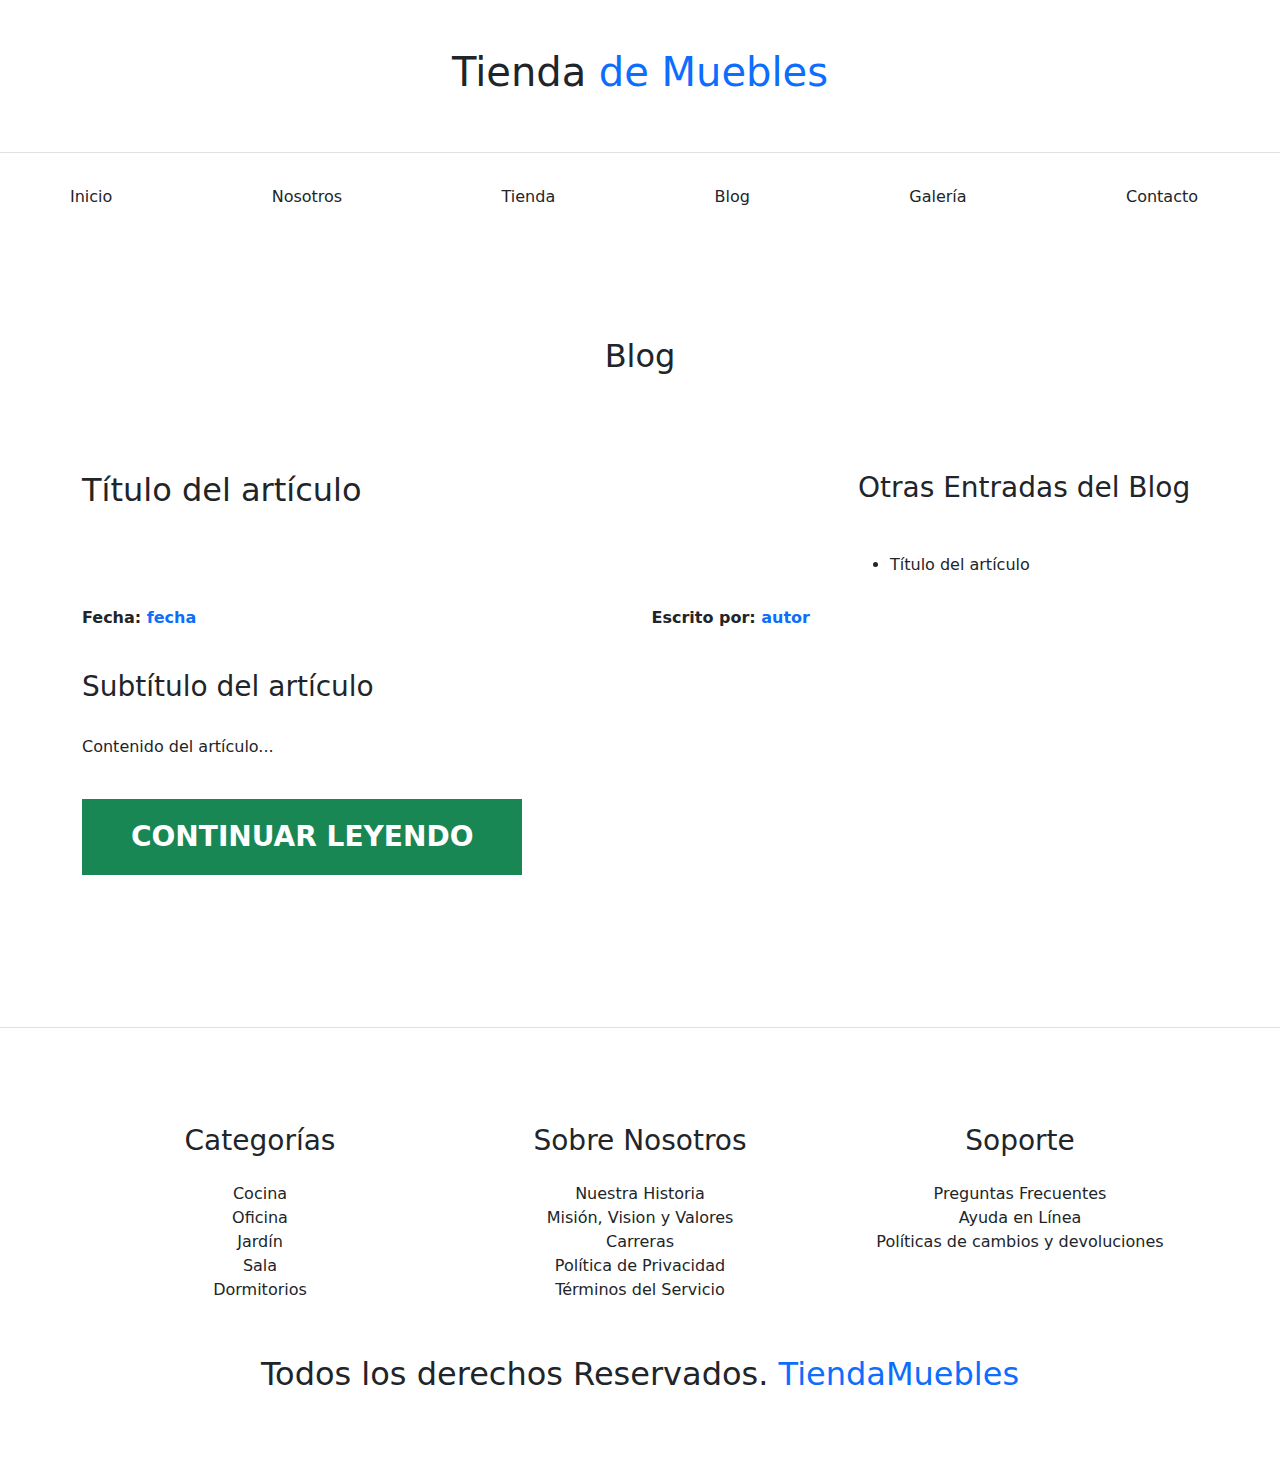
<file: src/main/resources/templates/blog.html>
<!doctype html>
<html lang="en" xmlns:th="http://www.thymeleaf.org">

<head>
    <meta charset="utf-8">
    <meta name="viewport" content="width=device-width, initial-scale=1">
    <title>Ecommerce - Blog</title>

    <link rel="preconnect" href="https://fonts.googleapis.com">
    <link rel="preconnect" href="https://fonts.gstatic.com" crossorigin>
    <link
        href="https://fonts.googleapis.com/css2?family=Playfair+Display:wght@700&family=Raleway:wght@400;700;900&display=swap"
        rel="stylesheet">

    <link href="https://cdn.jsdelivr.net/npm/bootstrap@5.3.3/dist/css/bootstrap.min.css" rel="stylesheet"
        integrity="sha384-QWTKZyjpPEjISv5WaRU9OFeRpok6YctnYmDr5pNlyT2bRjXh0JMhjY6hW+ALEwIH" crossorigin="anonymous">

    <link rel="stylesheet" th:href="@{/css/app.css}">
</head>

<body>
    <header class="py-5">
        <h1 class="text-center">Tienda<span class="text-primary"> de Muebles</span>
        </h1>
    </header>

    <div class="border-top py-4">
        <div class="navbar navbar-expand-lg container navbar-light ">
            <a class="navbar-brand nombre-sitio d-lg-none fs-2 fw-bold text-uppercase" th:href="@{/inicio}">
                Tienda de Muebles
            </a>
            <button class="navbar-toggler" type="button" data-bs-toggle="collapse" data-bs-target="#navegacion"> <span
                    class="navbar-toggler-icon"></span> </button>

            <div id="navegacion" class="collapse navbar-collapse">
                <nav class="navbar-nav container d-flex flex-md-row justify-content-md-between text-center">
                    <a class="text-dark text-decoration-none" th:href="@{/inicio}">Inicio</a>
                    <a class="text-dark text-decoration-none" th:href="@{/nosotros}">Nosotros</a>
                    <a class="text-dark text-decoration-none" th:href="@{/tienda}">Tienda</a>
                    <a class="text-dark text-decoration-none" th:href="@{/blog}">Blog</a>
                    <a class="text-dark text-decoration-none" th:href="@{/galeria}">Galería</a>
                    <a class="text-dark text-decoration-none" th:href="@{/contacto}">Contacto</a>
                </nav>
            </div>
        </div>
    </div>


    <section class="container-xl py-5">
        <h2 class="text-center my-5" th:text="${tituloPagina}">Blog</h2>

        <div class="row mt-5 gx-5">
            <main class="col-md-8 order-1 order-md-0">
                <!-- Artículos del blog (se mantiene igual que antes) -->
                <article th:each="articulo : ${articulos}" th:id="${articulo.id}" class="mb-2 pb-5"
                    th:classappend="${articuloStat.index} > 0 ? 'border-top' : ''">

                    <h2 class="my-5" th:text="${articulo.titulo}">Título del artículo</h2>
                    <img class="img-fluid" th:src="@{${articulo.imagen}}" th:alt="'imagen ' + ${articulo.titulo}">

                    <div class="d-flex flex-column flex-md-row justify-content-md-between py-4">
                        <p class="fw-bold">Fecha:
                            <span class="text-primary" th:text="${articulo.fecha}">fecha</span>
                        </p>
                        <p class="fw-bold">Escrito por:
                            <span class="text-primary" th:text="${articulo.autor}">autor</span>
                        </p>
                    </div>

                    <h3 th:text="${articulo.subtitulo}">Subtítulo del artículo</h3>
                    <p class="py-4" th:text="${articulo.contenido}">Contenido del artículo...</p>

                    <a th:href="@{${articulo.enlace}}"
                        class="btn btn-success px-5 py-3 fs-3 text-uppercase fw-bold rounded-0 d-block d-md-inline-block">
                        Continuar Leyendo
                    </a>
                </article>
            </main>

            <!-- Sidebar "Otras Entradas" (versión dinámica) -->
            <aside class="col-md-4">
                <h3 class="my-5">Otras Entradas del Blog</h3>

                <ul class="mt-5">
                    <li th:each="articulo : ${articulos}">
                        <a class="text-dark text-decoration-none" th:href="'#' + ${articulo.id}"
                            th:text="${articulo.titulo}">
                            Título del artículo
                        </a>
                    </li>
                </ul>
            </aside>
        </div>
    </section>


    <footer class="py-5 mt-5 border-top">
        <div class="container-xl mt-5">
            <div class="row">
                <div class="col-md-4 mb-4 mb-md-0 ter text-center">
                    <h3 class="mb-4">Categorías</h3>
                    <nav class="d-flex flex-column">
                        <a class="text-dark text-decoration-none" href="galeria.html#cocina">Cocina</a>
                        <a class="text-dark text-decoration-none" href="galeria.html#oficina">Oficina</a>
                        <a class="text-dark text-decoration-none" href="galeria.html#jardin">Jardín</a>
                        <a class="text-dark text-decoration-none" href="galeria.html#sala">Sala</a>
                        <a class="text-dark text-decoration-none" href="galeria.html#dormitorio">Dormitorios</a>
                    </nav>
                </div>
                <div class="col-md-4 mb-4 mb-md-0 ter text-center">
                    <h3 class="mb-4">Sobre Nosotros</h3>
                    <nav class="d-flex flex-column">
                        <a class="text-dark text-decoration-none" href="nosotros.html#historia">Nuestra Historia</a>
                        <a class="text-dark text-decoration-none" href="nosotros.html#mision">Misión, Vision y
                            Valores</a>
                        <a class="text-dark text-decoration-none" href="nosotros.html#carrera">Carreras</a>
                        <a class="text-dark text-decoration-none" href="nosotros.html#politica">Política de
                            Privacidad</a>
                        <a class="text-dark text-decoration-none" href="nosotros.html#servicio">Términos del
                            Servicio</a>
                    </nav>
                </div>
                <div class="col-md-4 mb-4 mb-md-0 ter text-center">
                    <h3 class="mb-4">Soporte</h3>
                    <nav class="d-flex flex-column">
                        <a class="text-dark text-decoration-none" href="contacto.html#preguntas">Preguntas
                            Frecuentes</a>
                        <a class="text-dark text-decoration-none" href="contacto.html#ayuda">Ayuda en Línea</a>
                        <a class="text-dark text-decoration-none" href="contacto.html#politicas">Políticas de cambios y
                            devoluciones</a>
                    </nav>
                </div>
            </div>
            <p class=" mt-5 text-center fs-2">Todos los derechos Reservados.<span class="text-primary">
                    TiendaMuebles</span>
            </p>
        </div>
    </footer>


    <script src="https://cdn.jsdelivr.net/npm/bootstrap@5.3.3/dist/js/bootstrap.min.js"
        integrity="sha384-0pUGZvbkm6XF6gxjEnlmuGrJXVbNuzT9qBBavbLwCsOGabYfZo0T0to5eqruptLy"
        crossorigin="anonymous"></script>
</body>

</html>
</file>
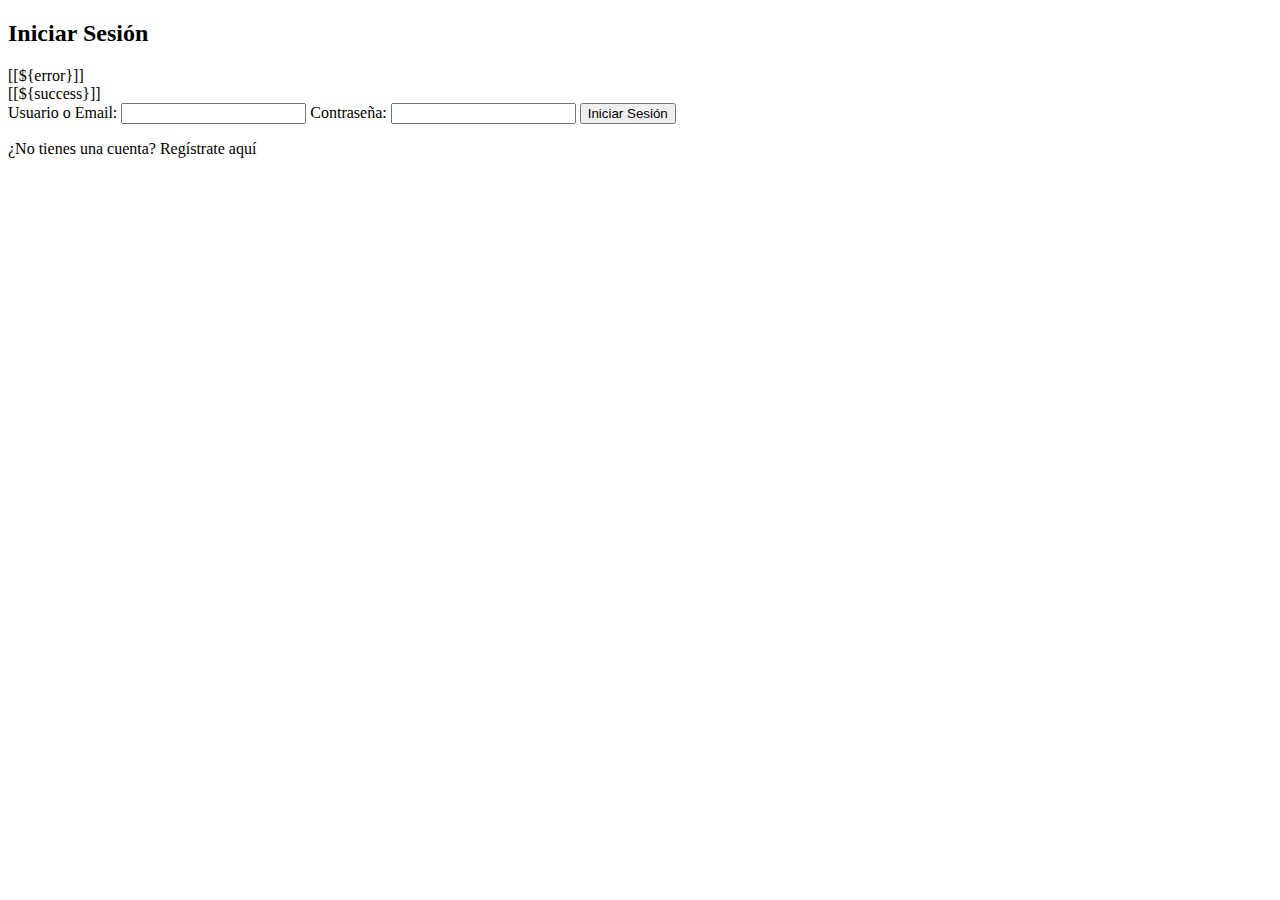
<file: src/main/resources/templates/login.html>
<!DOCTYPE html>
<html xmlns:th="http://www.thymeleaf.org">
<head>
    <meta charset="UTF-8">
    <title>Iniciar Sesión</title>
    <link rel="stylesheet" th:href="@{/css/app.css}" />
</head>
<body>
    <div class="form-auth-container">
        <h2>Iniciar Sesión</h2>
        <div th:if="${error}" class="error">[[${error}]]</div>
        <div th:if="${success}" class="success">[[${success}]]</div>
        <form th:action="@{/login}" method="post" th:object="${loginRequest}">
            <label for="username">Usuario o Email:</label>
            <input type="text" id="username" th:field="*{username}" required>

            <label for="password">Contraseña:</label>
            <input type="password" id="password" th:field="*{password}" required>

            <button type="submit">Iniciar Sesión</button>
        </form>
        <p>¿No tienes una cuenta? <a th:href="@{/register}">Regístrate aquí</a></p>
    </div>
</body>
</html>
</file>
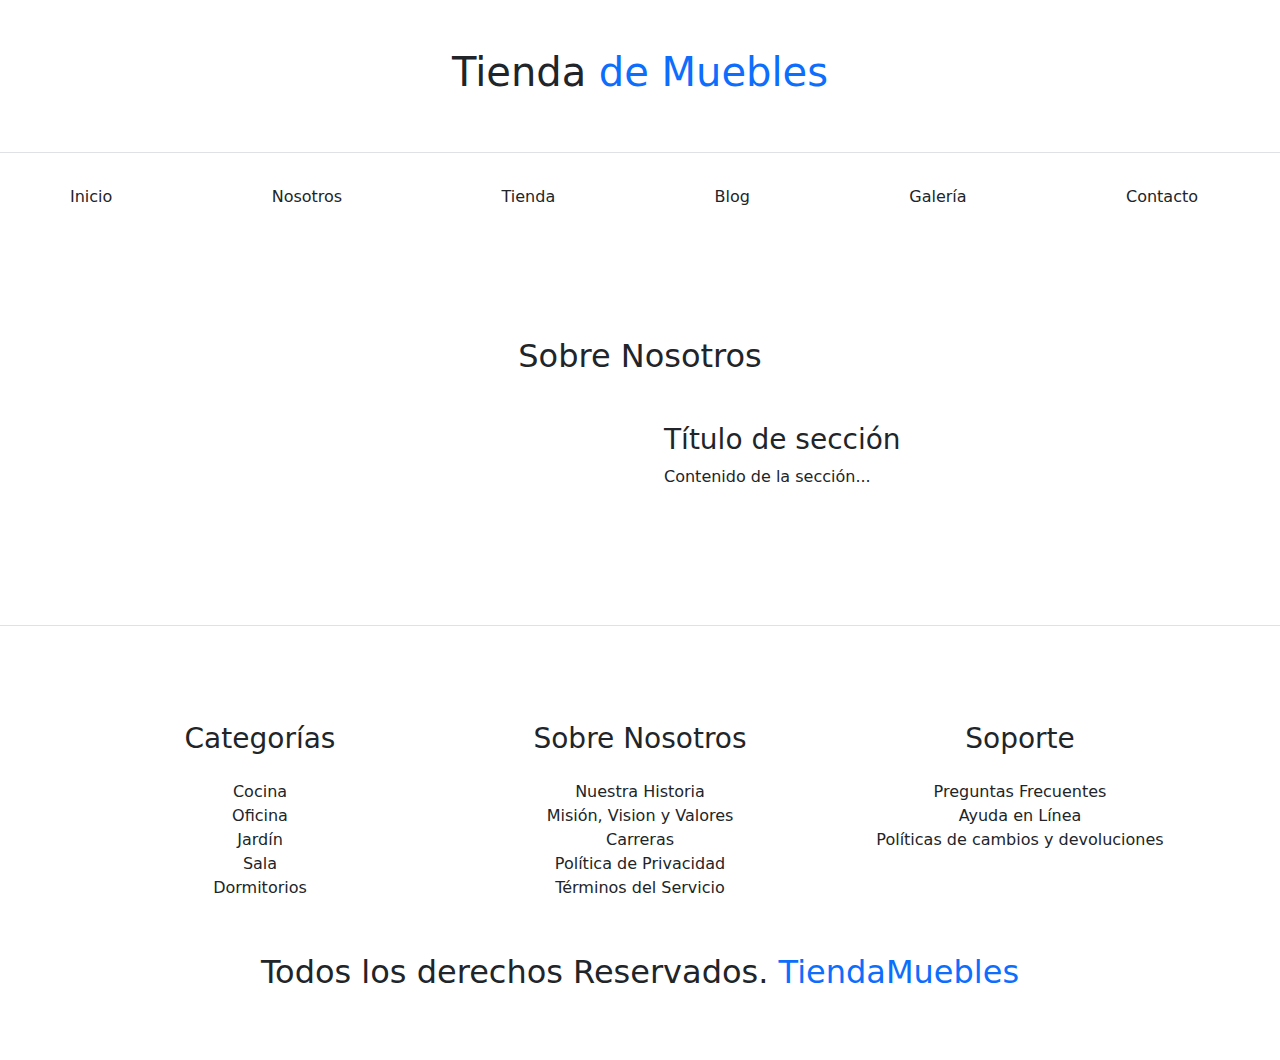
<file: src/main/resources/templates/nosotros.html>
<!doctype html>
<html lang="en" xmlns:th="http://www.thymeleaf.org">

<head>
    <meta charset="utf-8">
    <meta name="viewport" content="width=device-width, initial-scale=1">
    <title>Ecommerce - Nosotros</title>

    <link rel="preconnect" href="https://fonts.googleapis.com">
    <link rel="preconnect" href="https://fonts.gstatic.com" crossorigin>
    <link
            href="https://fonts.googleapis.com/css2?family=Playfair+Display:wght@700&family=Raleway:wght@400;700;900&display=swap"
            rel="stylesheet">

    <link href="https://cdn.jsdelivr.net/npm/bootstrap@5.3.3/dist/css/bootstrap.min.css" rel="stylesheet"
          integrity="sha384-QWTKZyjpPEjISv5WaRU9OFeRpok6YctnYmDr5pNlyT2bRjXh0JMhjY6hW+ALEwIH" crossorigin="anonymous">

    <link rel="stylesheet" th:href="@{/css/app.css}">
</head>

<body>
<header class="py-5">
    <h1 class="text-center">Tienda<span class="text-primary"> de Muebles</span>
    </h1>
</header>

<div class="border-top py-4">
    <div class="navbar navbar-expand-lg container navbar-light ">
        <a class="navbar-brand nombre-sitio d-lg-none fs-2 fw-bold text-uppercase" th:href="@{/inicio}">
            Tienda de Muebles
        </a>
        <button class="navbar-toggler" type="button" data-bs-toggle="collapse" data-bs-target="#navegacion"> <span
                class="navbar-toggler-icon"></span></button>

        <div id="navegacion" class="collapse navbar-collapse">
            <nav class="navbar-nav container d-flex flex-md-row justify-content-md-between text-center">
                <a class="text-dark text-decoration-none" th:href="@{/inicio}">Inicio</a>
                <a class="text-dark text-decoration-none" th:href="@{/nosotros}">Nosotros</a>
                <a class="text-dark text-decoration-none" th:href="@{/tienda}">Tienda</a>
                <a class="text-dark text-decoration-none" th:href="@{/blog}">Blog</a>
                <a class="text-dark text-decoration-none" th:href="@{/galeria}">Galería</a>
                <a class="text-dark text-decoration-none" th:href="@{/contacto}">Contacto</a>
            </nav>
        </div>
    </div>
</div>


<main class="container-xl py-5">
    <h2 class="text-center my-5" th:text="${tituloPagina}">Sobre Nosotros</h2>

    <div th:each="seccion : ${secciones}" th:id="${seccion.id}" class="row g-5 align-items-center mb-4">
        <!-- Columna de imagen (izquierda o derecha según configuración) -->
        <div class="col-md-6" th:classappend="${seccion.imagenIzquierda} ? 'order-md-1' : 'order-md-2'">
            <img class="card-img-top" th:src="@{${seccion.imagen}}" th:alt="'imagen ' + ${seccion.titulo}">
        </div>

        <!-- Columna de contenido (alterna según la imagen) -->
        <div class="col-md-6" th:classappend="${seccion.imagenIzquierda} ? 'order-md-2' : 'order-md-1'">
            <h3 th:text="${seccion.titulo}">Título de sección</h3>
            <p th:text="${seccion.contenido}">Contenido de la sección...</p>
        </div>
    </div>
</main>

<footer class="py-5 mt-5 border-top">
    <div class="container-xl mt-5">
        <div class="row">
            <div class="col-md-4 mb-4 mb-md-0 ter text-center">
                <h3 class="mb-4">Categorías</h3>
                <nav class="d-flex flex-column">
                    <a class="text-dark text-decoration-none" href="galeria.html#cocina">Cocina</a>
                    <a class="text-dark text-decoration-none" href="galeria.html#oficina">Oficina</a>
                    <a class="text-dark text-decoration-none" href="galeria.html#jardin">Jardín</a>
                    <a class="text-dark text-decoration-none" href="galeria.html#sala">Sala</a>
                    <a class="text-dark text-decoration-none" href="galeria.html#dormitorio">Dormitorios</a>
                </nav>
            </div>
            <div class="col-md-4 mb-4 mb-md-0 ter text-center">
                <h3 class="mb-4">Sobre Nosotros</h3>
                <nav class="d-flex flex-column">
                    <a class="text-dark text-decoration-none" href="nosotros.html#historia">Nuestra Historia</a>
                    <a class="text-dark text-decoration-none" href="nosotros.html#mision">Misión, Vision y
                        Valores</a>
                    <a class="text-dark text-decoration-none" href="nosotros.html#carrera">Carreras</a>
                    <a class="text-dark text-decoration-none" href="nosotros.html#politica">Política de
                        Privacidad</a>
                    <a class="text-dark text-decoration-none" href="nosotros.html#servicio">Términos del
                        Servicio</a>
                </nav>
            </div>
            <div class="col-md-4 mb-4 mb-md-0 ter text-center">
                <h3 class="mb-4">Soporte</h3>
                <nav class="d-flex flex-column">
                    <a class="text-dark text-decoration-none" href="contacto.html#preguntas">Preguntas
                        Frecuentes</a>
                    <a class="text-dark text-decoration-none" href="contacto.html#ayuda">Ayuda en Línea</a>
                    <a class="text-dark text-decoration-none" href="contacto.html#politicas">Políticas de cambios y
                        devoluciones</a>
                </nav>
            </div>
        </div>
        <p class=" mt-5 text-center fs-2">Todos los derechos Reservados.<span class="text-primary">
                    TiendaMuebles</span>
        </p>
    </div>
</footer>


<script src="https://cdn.jsdelivr.net/npm/bootstrap@5.3.3/dist/js/bootstrap.min.js"
        integrity="sha384-0pUGZvbkm6XF6gxjEnlmuGrJXVbNuzT9qBBavbLwCsOGabYfZo0T0to5eqruptLy"
        crossorigin="anonymous"></script>
</body>

</html>
</file>
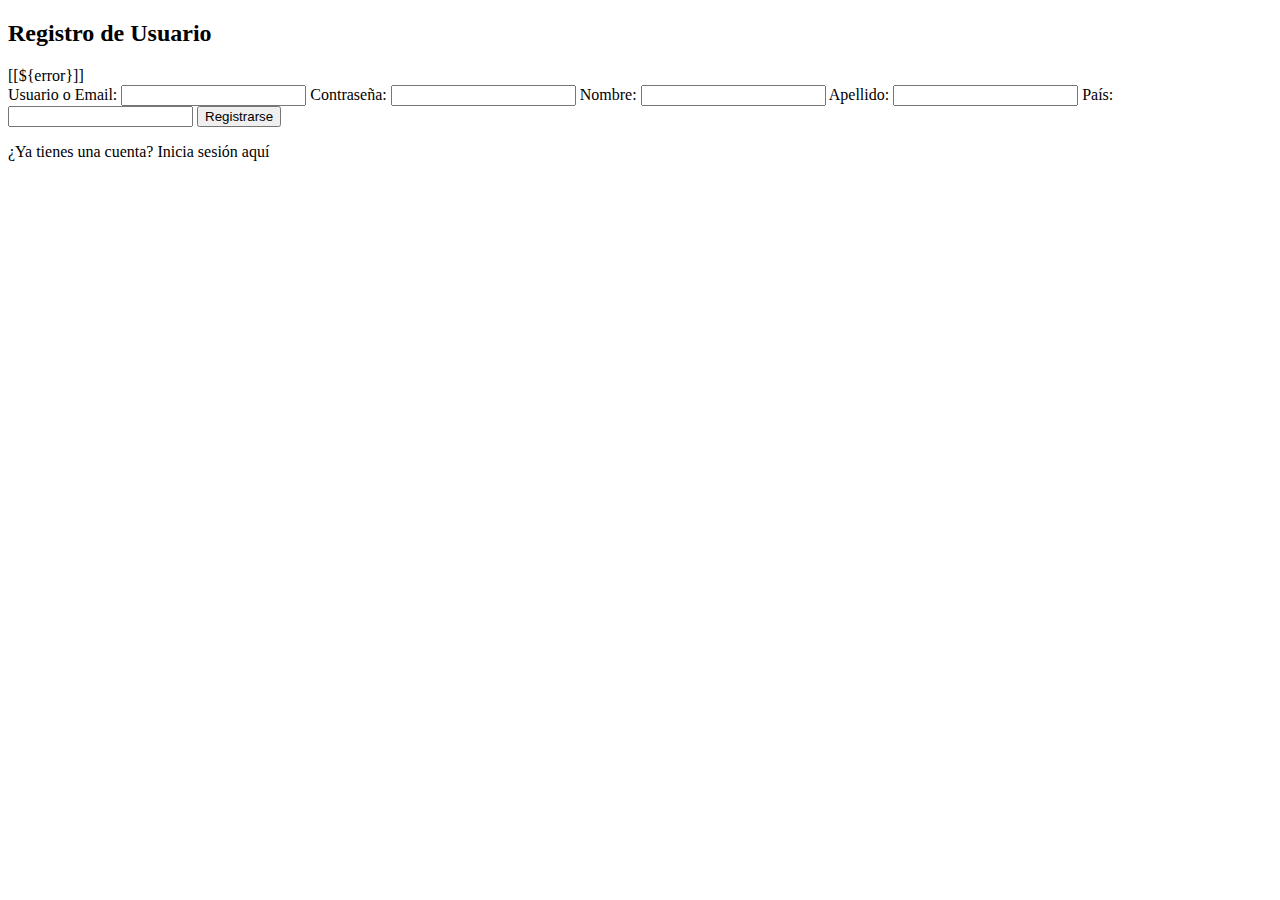
<file: src/main/resources/templates/register.html>
<!DOCTYPE html>
<html xmlns:th="http://www.thymeleaf.org">
<head>
    <meta charset="UTF-8">
    <title>Registro de Usuario</title>
    <link rel="stylesheet" th:href="@{/css/app.css}" />
</head>
<body>
    <div class="form-auth-container">
        <h2>Registro de Usuario</h2>
        <div th:if="${error}" class="error">[[${error}]]</div>
        <form th:action="@{/register}" method="post" th:object="${registerRequest}">
            <label for="username">Usuario o Email:</label>
            <input type="text" id="username" th:field="*{username}" required>

            <label for="password">Contraseña:</label>
            <input type="password" id="password" th:field="*{password}" required>

            <label for="firstname">Nombre:</label>
            <input type="text" id="firstname" th:field="*{firstname}" required>

            <label for="lastname">Apellido:</label>
            <input type="text" id="lastname" th:field="*{lastname}" required>

            <label for="country">País:</label>
            <input type="text" id="country" th:field="*{country}" required>

            <button type="submit">Registrarse</button>
        </form>
        <p>¿Ya tienes una cuenta? <a th:href="@{/login}">Inicia sesión aquí</a></p>
    </div>
</body>
</html>
</file>
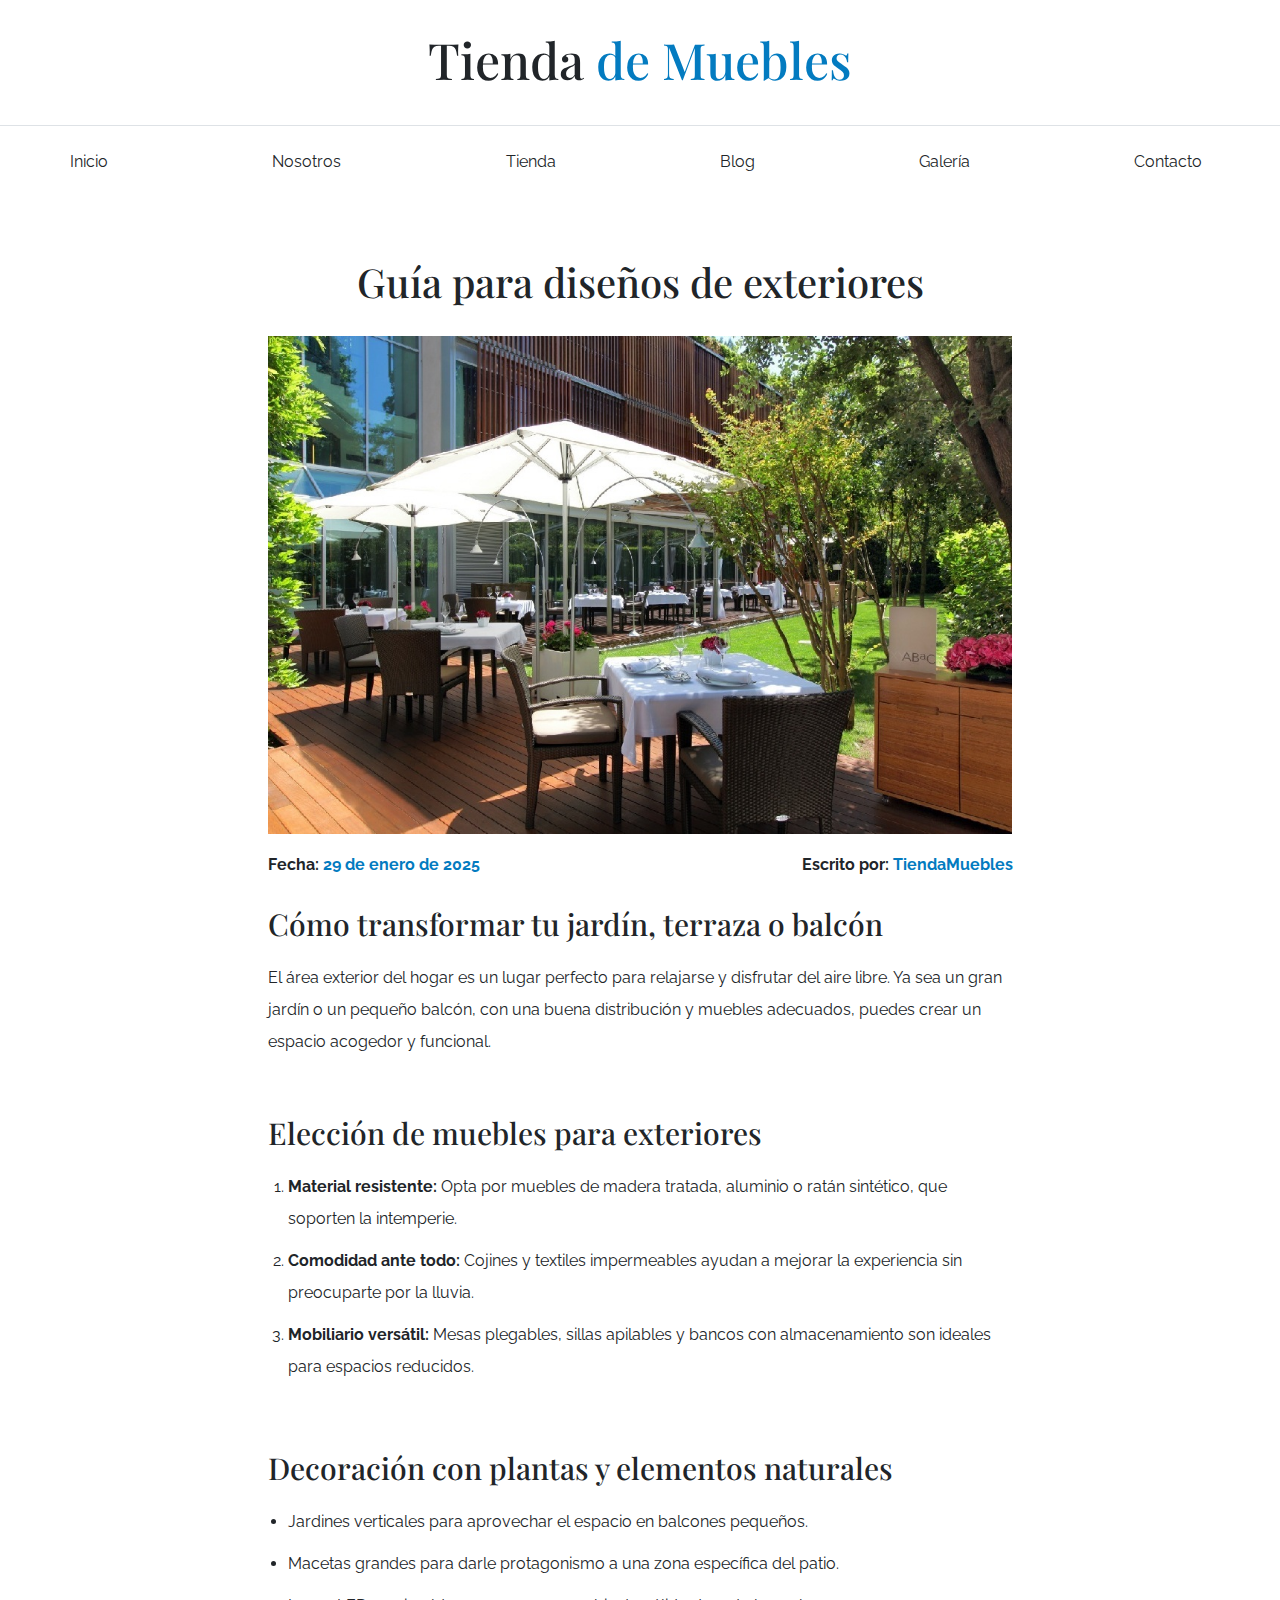
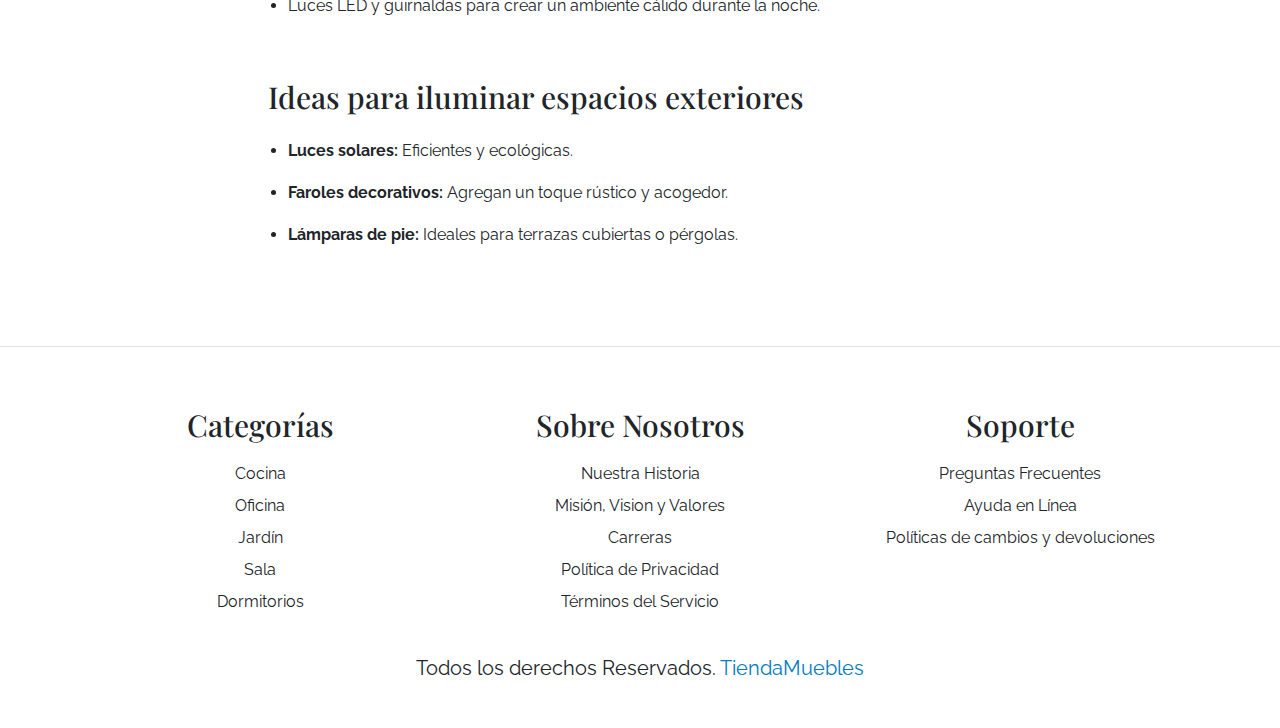
<file: src/main/resources/static/blog/diseños_exteriores.html>
<!doctype html>
<html lang="en">

<head>
    <meta charset="utf-8">
    <meta name="viewport" content="width=device-width, initial-scale=1">
    <title>Ecommerce - Blog</title>

    <link rel="preconnect" href="https://fonts.googleapis.com">
    <link rel="preconnect" href="https://fonts.gstatic.com" crossorigin>
    <link
            href="https://fonts.googleapis.com/css2?family=Playfair+Display:wght@700&family=Raleway:wght@400;700;900&display=swap"
            rel="stylesheet">

    <link href="https://cdn.jsdelivr.net/npm/bootstrap@5.3.3/dist/css/bootstrap.min.css" rel="stylesheet"
          integrity="sha384-QWTKZyjpPEjISv5WaRU9OFeRpok6YctnYmDr5pNlyT2bRjXh0JMhjY6hW+ALEwIH" crossorigin="anonymous">

    <link rel="stylesheet" href="../css/app.css">
</head>

<body>
<header class="py-5">
    <h1 class="text-center">Tienda<span class="text-primary"> de Muebles</span>
    </h1>
</header>

<div class="border-top py-4">
    <div class="navbar navbar-expand-lg container navbar-light ">
        <a class="navbar-brand nombre-sitio d-lg-none fs-2 fw-bold text-uppercase" href="index.html">
            Tienda de Muebles
        </a>
        <button class="navbar-toggler" type="button" data-bs-toggle="collapse" data-bs-target="#navegacion"> <span
                class="navbar-toggler-icon"></span></button>

        <div id="navegacion" class="collapse navbar-collapse">
            <nav class="navbar-nav container d-flex flex-md-row justify-content-md-between text-center">
                <a class="text-dark text-decoration-none" href="../index.html">Inicio</a>
                <a class="text-dark text-decoration-none" href="../nosotros.html">Nosotros</a>
                <a class="text-dark text-decoration-none" href="../tienda.html">Tienda</a>
                <a class="text-dark text-decoration-none" href="../blog.html">Blog</a>
                <a class="text-dark text-decoration-none" href="../galeria.html">Galería</a>
                <a class="text-dark text-decoration-none" href="../contacto.html">Contacto</a>
            </nav>
        </div>
    </div>
</div>


<main class="container-xl py-5">
    <h2 class="text-center my-5">Guía para diseños de exteriores</h2>

    <div class="row justify-content-md-center">
        <article class="col-md-8">
            <img class="img-fluid" src="../img/blog/diseño_exteriores.jpg" alt="imagen blog">

            <div class="d-flex flex-column flex-md-row justify-content-md-between py-4">
                <p class="fw-bold">Fecha:
                    <span class="text-primary">29 de enero de 2025</span>
                </p>
                <p class="fw-bold">Escrito por:
                    <span class="text-primary">TiendaMuebles</span>
                </p>
            </div>

            <h3>Cómo transformar tu jardín, terraza o balcón</h3>
            <p class="py-4">
                El área exterior del hogar es un lugar perfecto para relajarse y disfrutar del aire libre. Ya
                sea un gran jardín o un pequeño balcón, con una buena distribución y muebles adecuados, puedes
                crear un espacio acogedor y funcional.
            </p>
            <br>
            <h3>Elección de muebles para exteriores</h3>
            <ol class="py-4">
                <li>
                    <p>
                        <strong>Material resistente:</strong> Opta por muebles de madera tratada, aluminio o ratán
                        sintético, que soporten la intemperie.
                    </p>
                </li>
                <li>
                    <p>
                        <strong>Comodidad ante todo:</strong> Cojines y textiles impermeables ayudan a mejorar la
                        experiencia sin preocuparte por la lluvia.
                    </p>
                </li>
                <li>
                    <p>
                        <strong>Mobiliario versátil:</strong> Mesas plegables, sillas apilables y bancos con
                        almacenamiento son ideales para espacios reducidos.
                    </p>
                </li>
            </ol>
            <br>
            <h3>Decoración con plantas y elementos naturales</h3>
            <ul class="py-4">
                <li>
                    <p>
                        Jardines verticales para aprovechar el espacio en balcones pequeños.
                    </p>
                </li>
                <li>
                    <p>
                        Macetas grandes para darle protagonismo a una zona específica del patio.
                    </p>
                </li>
                <li>
                    Luces LED y guirnaldas para crear un ambiente cálido durante la noche.
                </li>
            </ul>
            <br>
            <h3>Ideas para iluminar espacios exteriores</h3>
            <ul class="py-4">
                <li>
                    <p><strong>Luces solares:</strong> Eficientes y ecológicas.</p>
                </li>
                <li>
                    <p><strong>Faroles decorativos:</strong> Agregan un toque rústico y acogedor.</p>
                </li>
                <li>
                    <p><strong>Lámparas de pie:</strong> Ideales para terrazas cubiertas o pérgolas.</p>
                </li>
            </ul>
        </article>

    </div>
</main>

<footer class="py-5 mt-5 border-top">
    <div class="container-xl mt-5">
        <div class="row">
            <div class="col-md-4 mb-4 mb-md-0 ter text-center">
                <h3 class="mb-4">Categorías</h3>
                <nav class="d-flex flex-column">
                    <a class="text-dark text-decoration-none" href="../galeria.html#cocina">Cocina</a>
                    <a class="text-dark text-decoration-none" href="../galeria.html#oficina">Oficina</a>
                    <a class="text-dark text-decoration-none" href="../galeria.html#jardin">Jardín</a>
                    <a class="text-dark text-decoration-none" href="../galeria.html#sala">Sala</a>
                    <a class="text-dark text-decoration-none" href="../galeria.html#dormitorio">Dormitorios</a>
                </nav>
            </div>
            <div class="col-md-4 mb-4 mb-md-0 ter text-center">
                <h3 class="mb-4">Sobre Nosotros</h3>
                <nav class="d-flex flex-column">
                    <a class="text-dark text-decoration-none" href="../nosotros.html#historia">Nuestra Historia</a>
                    <a class="text-dark text-decoration-none" href="../nosotros.html#mision">Misión, Vision y
                        Valores</a>
                    <a class="text-dark text-decoration-none" href="../nosotros.html#carrera">Carreras</a>
                    <a class="text-dark text-decoration-none" href="../nosotros.html#politica">Política de
                        Privacidad</a>
                    <a class="text-dark text-decoration-none" href="../nosotros.html#servicio">Términos del
                        Servicio</a>
                </nav>
            </div>
            <div class="col-md-4 mb-4 mb-md-0 ter text-center">
                <h3 class="mb-4">Soporte</h3>
                <nav class="d-flex flex-column">
                    <a class="text-dark text-decoration-none" href="../contacto.html#preguntas">Preguntas
                        Frecuentes</a>
                    <a class="text-dark text-decoration-none" href="../contacto.html#ayuda">Ayuda en Línea</a>
                    <a class="text-dark text-decoration-none" href="../contacto.html#politicas">Políticas de cambios
                        y
                        devoluciones</a>
                </nav>
            </div>
        </div>
        <p class=" mt-5 text-center fs-2">Todos los derechos Reservados.<span class="text-primary">
                    TiendaMuebles</span>
        </p>
    </div>
</footer>


<script src="https://cdn.jsdelivr.net/npm/bootstrap@5.3.3/dist/js/bootstrap.min.js"
        integrity="sha384-0pUGZvbkm6XF6gxjEnlmuGrJXVbNuzT9qBBavbLwCsOGabYfZo0T0to5eqruptLy"
        crossorigin="anonymous"></script>
</body>

</html>
</file>
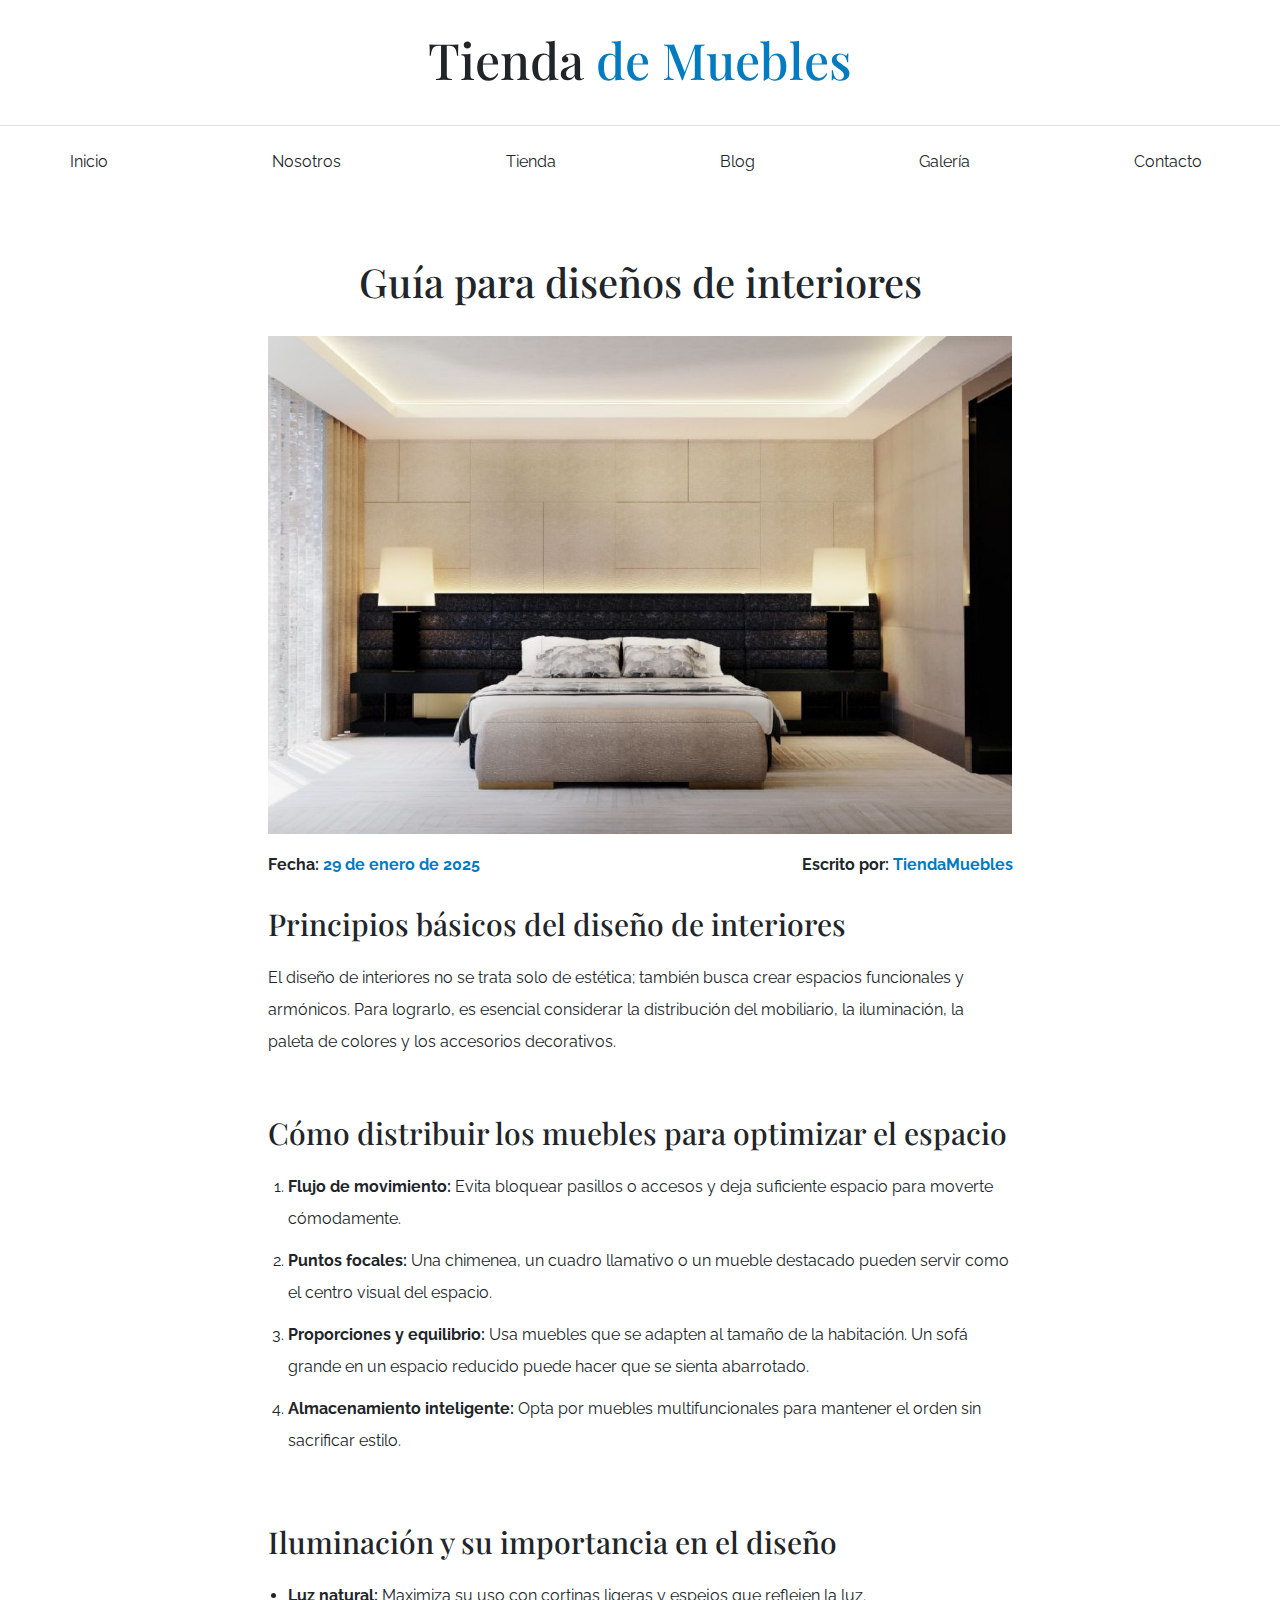
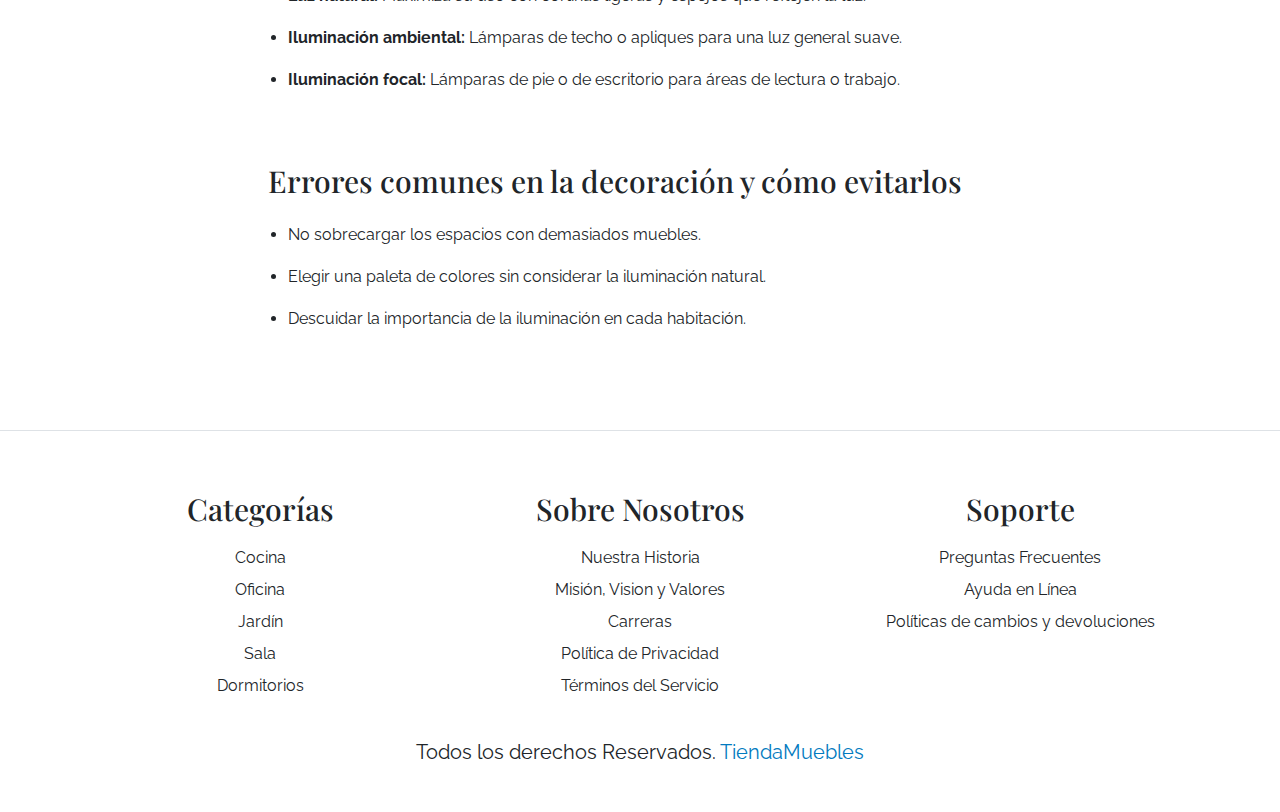
<file: src/main/resources/static/blog/diseños_interiores.html>
<!doctype html>
<html lang="en">

<head>
    <meta charset="utf-8">
    <meta name="viewport" content="width=device-width, initial-scale=1">
    <title>Ecommerce - Blog</title>

    <link rel="preconnect" href="https://fonts.googleapis.com">
    <link rel="preconnect" href="https://fonts.gstatic.com" crossorigin>
    <link
            href="https://fonts.googleapis.com/css2?family=Playfair+Display:wght@700&family=Raleway:wght@400;700;900&display=swap"
            rel="stylesheet">

    <link href="https://cdn.jsdelivr.net/npm/bootstrap@5.3.3/dist/css/bootstrap.min.css" rel="stylesheet"
          integrity="sha384-QWTKZyjpPEjISv5WaRU9OFeRpok6YctnYmDr5pNlyT2bRjXh0JMhjY6hW+ALEwIH" crossorigin="anonymous">

    <link rel="stylesheet" href="../css/app.css">
</head>

<body>
<header class="py-5">
    <h1 class="text-center">Tienda<span class="text-primary"> de Muebles</span>
    </h1>
</header>

<div class="border-top py-4">
    <div class="navbar navbar-expand-lg container navbar-light ">
        <a class="navbar-brand nombre-sitio d-lg-none fs-2 fw-bold text-uppercase" href="index.html">
            Tienda de Muebles
        </a>
        <button class="navbar-toggler" type="button" data-bs-toggle="collapse" data-bs-target="#navegacion"> <span
                class="navbar-toggler-icon"></span></button>

        <div id="navegacion" class="collapse navbar-collapse">
            <nav class="navbar-nav container d-flex flex-md-row justify-content-md-between text-center">
                <a class="text-dark text-decoration-none" href="../index.html">Inicio</a>
                <a class="text-dark text-decoration-none" href="../nosotros.html">Nosotros</a>
                <a class="text-dark text-decoration-none" href="../tienda.html">Tienda</a>
                <a class="text-dark text-decoration-none" href="../blog.html">Blog</a>
                <a class="text-dark text-decoration-none" href="../galeria.html">Galería</a>
                <a class="text-dark text-decoration-none" href="../contacto.html">Contacto</a>
            </nav>
        </div>
    </div>
</div>


<main class="container-xl py-5">
    <h2 class="text-center my-5">Guía para diseños de interiores</h2>

    <div class="row justify-content-md-center">
        <article class="col-md-8">
            <img class="img-fluid" src="../img/blog/diseño_interiores.jpg" alt="imagen blog">

            <div class="d-flex flex-column flex-md-row justify-content-md-between py-4">
                <p class="fw-bold">Fecha:
                    <span class="text-primary">29 de enero de 2025</span>
                </p>
                <p class="fw-bold">Escrito por:
                    <span class="text-primary">TiendaMuebles</span>
                </p>
            </div>

            <h3>Principios básicos del diseño de interiores</h3>
            <p class="py-4">
                El diseño de interiores no se trata solo de estética; también busca crear espacios funcionales y
                armónicos. Para lograrlo, es esencial considerar la distribución del mobiliario, la iluminación,
                la paleta de colores y los accesorios decorativos.
            </p>
            <br>
            <h3>Cómo distribuir los muebles para optimizar el espacio</h3>
            <ol class="py-4">
                <li>
                    <p>
                        <strong>Flujo de movimiento:</strong> Evita bloquear pasillos o accesos y deja suficiente
                        espacio para moverte cómodamente.
                    </p>
                </li>
                <li>
                    <p>
                        <strong>Puntos focales:</strong> Una chimenea, un cuadro llamativo o un mueble destacado
                        pueden servir como el centro visual del espacio.
                    </p>
                </li>
                <li>
                    <p>
                        <strong>Proporciones y equilibrio:</strong> Usa muebles que se adapten al tamaño de la
                        habitación. Un sofá grande en un espacio reducido puede hacer que se sienta abarrotado.
                    </p>
                </li>
                <li>
                    <p>
                        <strong>Almacenamiento inteligente:</strong> Opta por muebles multifuncionales para mantener
                        el orden sin sacrificar estilo.
                    </p>
                </li>
            </ol>
            <br>
            <h3>Iluminación y su importancia en el diseño</h3>
            <ul class="py-4">
                <li>
                    <p>
                        <strong>Luz natural:</strong> Maximiza su uso con cortinas ligeras y espejos que reflejen la
                        luz.
                    </p>
                </li>
                <li>
                    <p>
                        <strong>Iluminación ambiental:</strong> Lámparas de techo o apliques para una luz general
                        suave.
                    </p>
                </li>
                <li>
                    <p><strong>Iluminación focal:</strong> Lámparas de pie o de escritorio para áreas de lectura o
                        trabajo.</p>
                </li>
            </ul>
            <br>
            <h3>Errores comunes en la decoración y cómo evitarlos</h3>
            <ul class="py-4">
                <li>
                    <p>No sobrecargar los espacios con demasiados muebles.</p>
                </li>
                <li>
                    <p>Elegir una paleta de colores sin considerar la iluminación natural.</p>
                </li>
                <li>
                    <p>Descuidar la importancia de la iluminación en cada habitación.</p>
                </li>
            </ul>
        </article>

    </div>
</main>

<footer class="py-5 mt-5 border-top">
    <div class="container-xl mt-5">
        <div class="row">
            <div class="col-md-4 mb-4 mb-md-0 ter text-center">
                <h3 class="mb-4">Categorías</h3>
                <nav class="d-flex flex-column">
                    <a class="text-dark text-decoration-none" href="../galeria.html#cocina">Cocina</a>
                    <a class="text-dark text-decoration-none" href="../galeria.html#oficina">Oficina</a>
                    <a class="text-dark text-decoration-none" href="../galeria.html#jardin">Jardín</a>
                    <a class="text-dark text-decoration-none" href="../galeria.html#sala">Sala</a>
                    <a class="text-dark text-decoration-none" href="../galeria.html#dormitorio">Dormitorios</a>
                </nav>
            </div>
            <div class="col-md-4 mb-4 mb-md-0 ter text-center">
                <h3 class="mb-4">Sobre Nosotros</h3>
                <nav class="d-flex flex-column">
                    <a class="text-dark text-decoration-none" href="../nosotros.html#historia">Nuestra Historia</a>
                    <a class="text-dark text-decoration-none" href="../nosotros.html#mision">Misión, Vision y
                        Valores</a>
                    <a class="text-dark text-decoration-none" href="../nosotros.html#carrera">Carreras</a>
                    <a class="text-dark text-decoration-none" href="../nosotros.html#politica">Política de
                        Privacidad</a>
                    <a class="text-dark text-decoration-none" href="../nosotros.html#servicio">Términos del
                        Servicio</a>
                </nav>
            </div>
            <div class="col-md-4 mb-4 mb-md-0 ter text-center">
                <h3 class="mb-4">Soporte</h3>
                <nav class="d-flex flex-column">
                    <a class="text-dark text-decoration-none" href="../contacto.html#preguntas">Preguntas
                        Frecuentes</a>
                    <a class="text-dark text-decoration-none" href="../contacto.html#ayuda">Ayuda en Línea</a>
                    <a class="text-dark text-decoration-none" href="../contacto.html#politicas">Políticas de cambios
                        y
                        devoluciones</a>
                </nav>
            </div>
        </div>
        <p class=" mt-5 text-center fs-2">Todos los derechos Reservados.<span class="text-primary">
                    TiendaMuebles</span>
        </p>
    </div>
</footer>


<script src="https://cdn.jsdelivr.net/npm/bootstrap@5.3.3/dist/js/bootstrap.min.js"
        integrity="sha384-0pUGZvbkm6XF6gxjEnlmuGrJXVbNuzT9qBBavbLwCsOGabYfZo0T0to5eqruptLy"
        crossorigin="anonymous"></script>
</body>

</html>
</file>
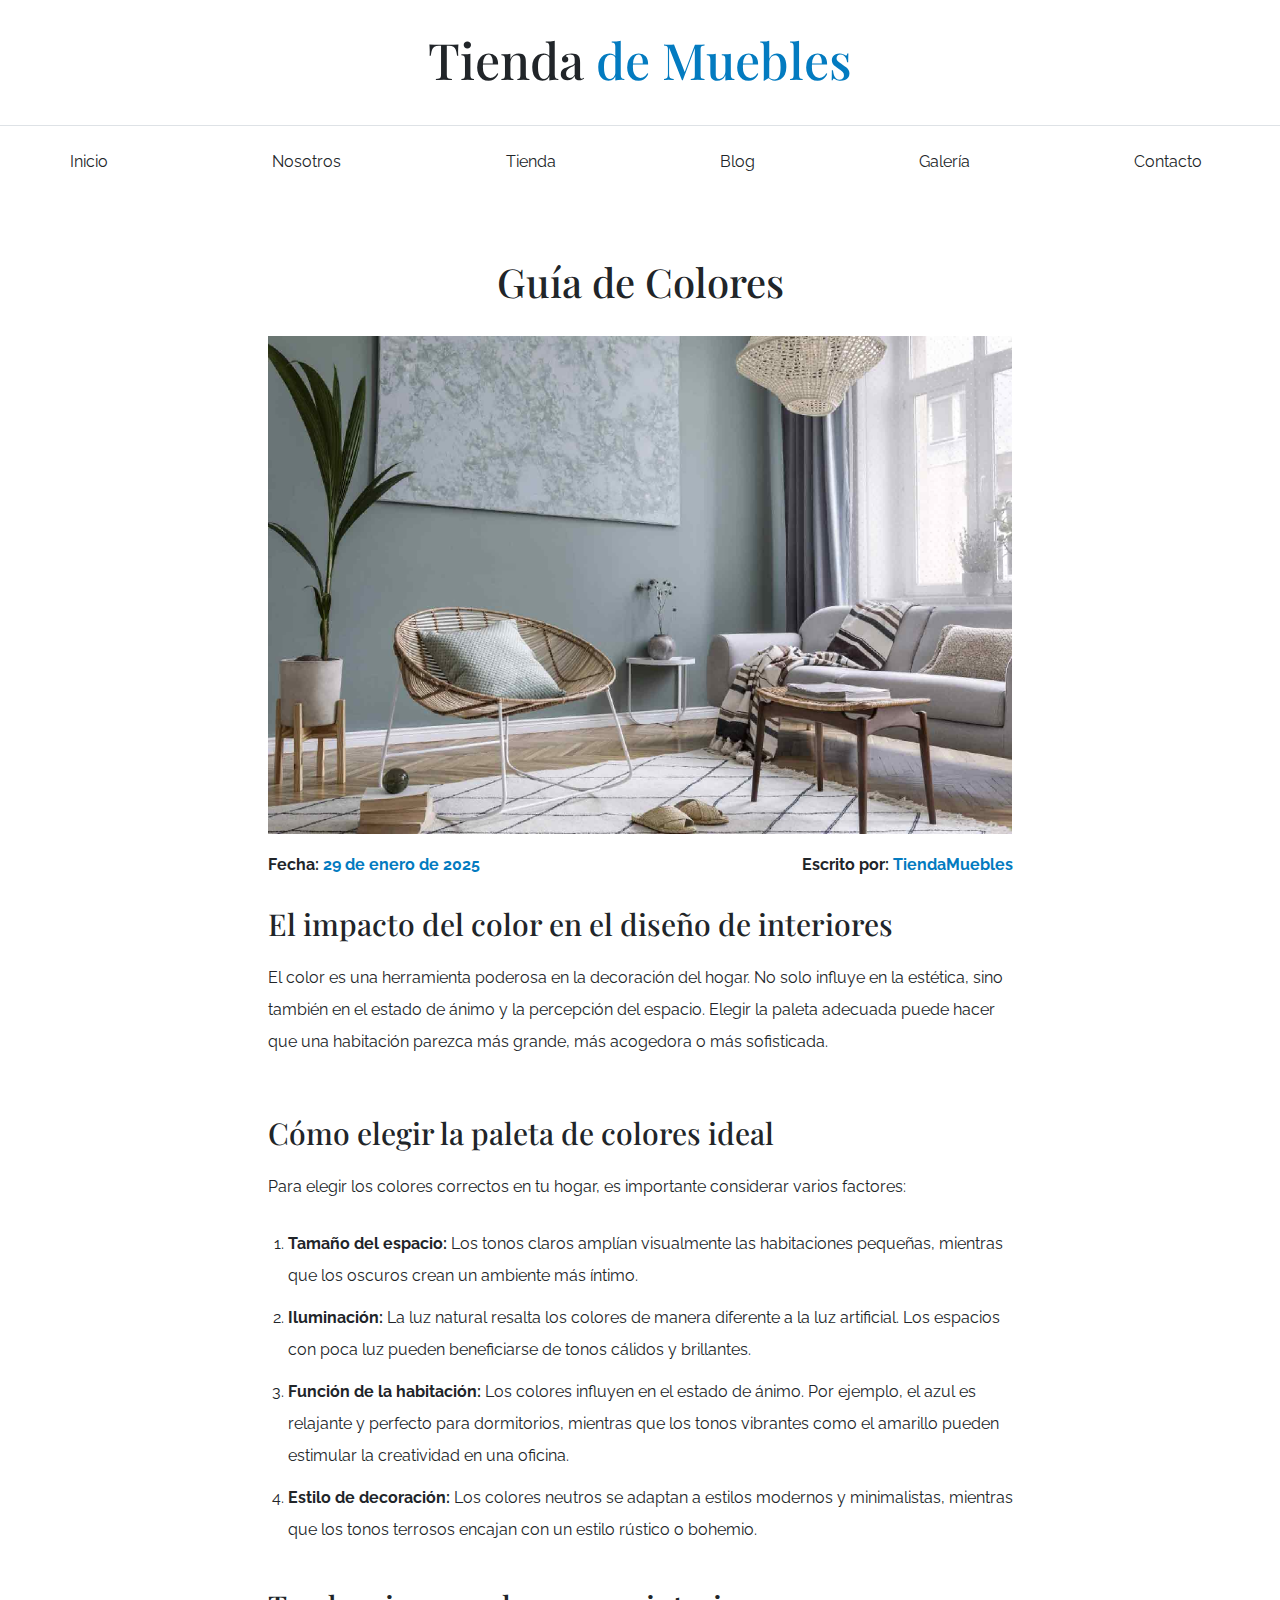
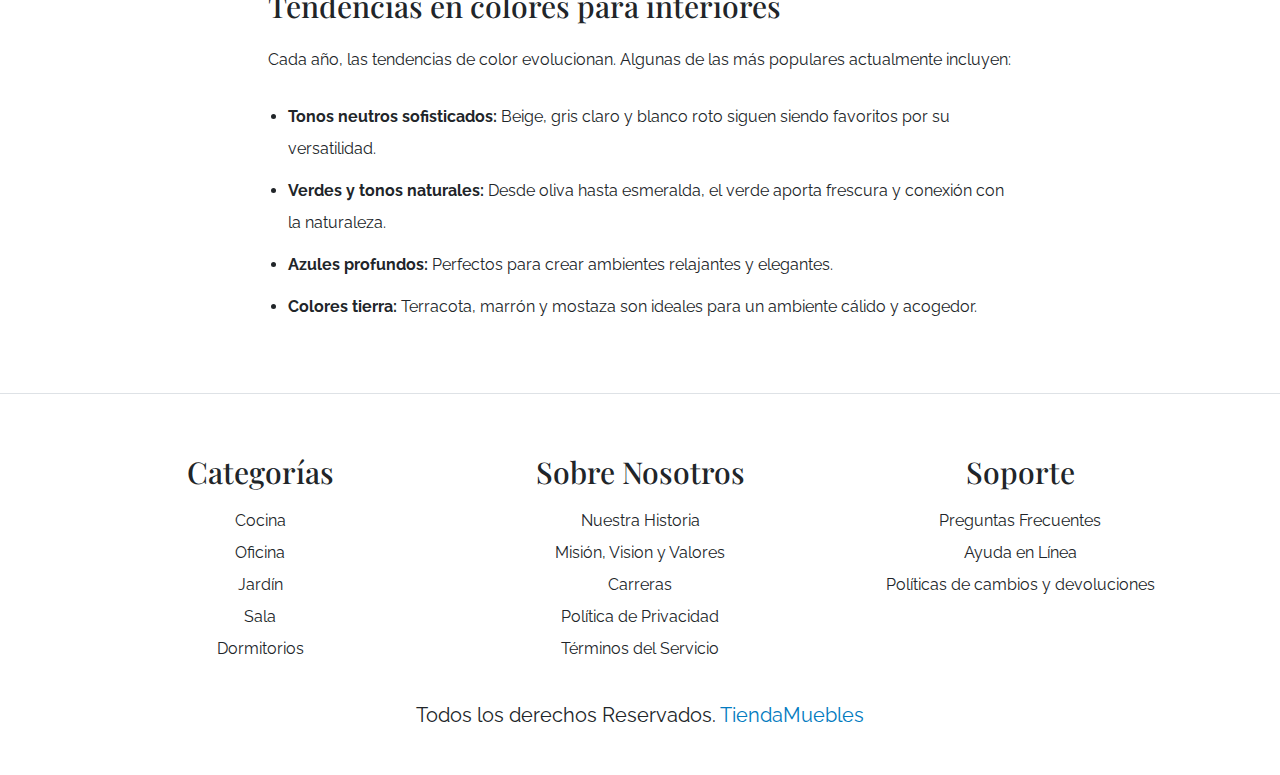
<file: src/main/resources/static/blog/guias_colores.html>
<!doctype html>
<html lang="en">

<head>
    <meta charset="utf-8">
    <meta name="viewport" content="width=device-width, initial-scale=1">
    <title>Ecommerce - Blog</title>

    <link rel="preconnect" href="https://fonts.googleapis.com">
    <link rel="preconnect" href="https://fonts.gstatic.com" crossorigin>
    <link
            href="https://fonts.googleapis.com/css2?family=Playfair+Display:wght@700&family=Raleway:wght@400;700;900&display=swap"
            rel="stylesheet">

    <link href="https://cdn.jsdelivr.net/npm/bootstrap@5.3.3/dist/css/bootstrap.min.css" rel="stylesheet"
          integrity="sha384-QWTKZyjpPEjISv5WaRU9OFeRpok6YctnYmDr5pNlyT2bRjXh0JMhjY6hW+ALEwIH" crossorigin="anonymous">

    <link rel="stylesheet" href="../css/app.css">
</head>

<body>
<header class="py-5">
    <h1 class="text-center">Tienda<span class="text-primary"> de Muebles</span>
    </h1>
</header>

<div class="border-top py-4">
    <div class="navbar navbar-expand-lg container navbar-light ">
        <a class="navbar-brand nombre-sitio d-lg-none fs-2 fw-bold text-uppercase" href="index.html">
            Tienda de Muebles
        </a>
        <button class="navbar-toggler" type="button" data-bs-toggle="collapse" data-bs-target="#navegacion"> <span
                class="navbar-toggler-icon"></span></button>

        <div id="navegacion" class="collapse navbar-collapse">
            <nav class="navbar-nav container d-flex flex-md-row justify-content-md-between text-center">
                <a class="text-dark text-decoration-none" href="../index.html">Inicio</a>
                <a class="text-dark text-decoration-none" href="../nosotros.html">Nosotros</a>
                <a class="text-dark text-decoration-none" href="../tienda.html">Tienda</a>
                <a class="text-dark text-decoration-none" href="../blog.html">Blog</a>
                <a class="text-dark text-decoration-none" href="../galeria.html">Galería</a>
                <a class="text-dark text-decoration-none" href="../contacto.html">Contacto</a>
            </nav>
        </div>
    </div>
</div>


<main class="container-xl py-5">
    <h2 class="text-center my-5">Guía de Colores</h2>

    <div class="row justify-content-md-center">
        <article class="col-md-8">
            <img class="img-fluid" src="../img/blog/guia_colores.jpg" alt="imagen blog">

            <div class="d-flex flex-column flex-md-row justify-content-md-between py-4">
                <p class="fw-bold">Fecha:
                    <span class="text-primary">29 de enero de 2025</span>
                </p>
                <p class="fw-bold">Escrito por:
                    <span class="text-primary">TiendaMuebles</span>
                </p>
            </div>

            <h3>El impacto del color en el diseño de interiores</h3>

            <p class="py-4">El color es una herramienta poderosa en la decoración del hogar. No solo influye en la
                estética,
                sino también en el estado de ánimo y la percepción del espacio. Elegir la paleta adecuada puede
                hacer que una habitación parezca más grande, más acogedora o más sofisticada.</p><br>

            <h3>Cómo elegir la paleta de colores ideal</h3>
            <p class="py-4">Para elegir los colores correctos en tu hogar, es importante considerar varios factores:
            </p>
            <ol>
                <li>
                    <p>
                        <strong>Tamaño del espacio:</strong> Los tonos claros amplían visualmente las habitaciones
                        pequeñas, mientras que
                        los oscuros crean un ambiente más íntimo.
                    </p>
                </li>
                <li>
                    <p>
                        <strong>Iluminación:</strong> La luz natural resalta los colores de manera diferente a la
                        luz artificial. Los espacios con poca luz pueden beneficiarse de tonos cálidos y brillantes.
                    </p>
                </li>
                <li>
                    <p>
                        <strong>Función de la habitación:</strong> Los colores influyen en el estado de ánimo. Por
                        ejemplo, el azul es relajante y perfecto para dormitorios, mientras que los tonos vibrantes
                        como el amarillo pueden estimular la creatividad en una oficina.
                    </p>
                </li>
                <li>
                    <p>
                        <strong>Estilo de decoración:</strong> Los colores neutros se adaptan a estilos modernos y
                        minimalistas, mientras que los tonos terrosos encajan con un estilo rústico o bohemio.
                    </p>
                </li>
            </ol>
            <br>
            <h3>Tendencias en colores para interiores</h3>
            <p class="py-4">Cada año, las tendencias de color evolucionan. Algunas de las más populares actualmente
                incluyen:</p>
            <ul>
                <li>
                    <p>
                        <strong>Tonos neutros sofisticados:</strong> Beige, gris claro y blanco roto siguen siendo
                        favoritos por su
                        versatilidad.
                    </p>
                </li>
                <li>
                    <p>
                        <strong>Verdes y tonos naturales:</strong> Desde oliva hasta esmeralda, el verde aporta
                        frescura y conexión
                        con la naturaleza.
                    </p>
                </li>
                <li>
                    <p><strong>Azules profundos:</strong> Perfectos para crear ambientes relajantes y elegantes.</p>
                </li>
                <li>
                    <p>
                        <strong>Colores tierra:</strong> Terracota, marrón y mostaza son ideales para un ambiente
                        cálido y acogedor.
                    </p>
                </li>
            </ul>

        </article>

    </div>
</main>

<footer class="py-5 mt-5 border-top">
    <div class="container-xl mt-5">
        <div class="row">
            <div class="col-md-4 mb-4 mb-md-0 ter text-center">
                <h3 class="mb-4">Categorías</h3>
                <nav class="d-flex flex-column">
                    <a class="text-dark text-decoration-none" href="../galeria.html#cocina">Cocina</a>
                    <a class="text-dark text-decoration-none" href="../galeria.html#oficina">Oficina</a>
                    <a class="text-dark text-decoration-none" href="../galeria.html#jardin">Jardín</a>
                    <a class="text-dark text-decoration-none" href="../galeria.html#sala">Sala</a>
                    <a class="text-dark text-decoration-none" href="../galeria.html#dormitorio">Dormitorios</a>
                </nav>
            </div>
            <div class="col-md-4 mb-4 mb-md-0 ter text-center">
                <h3 class="mb-4">Sobre Nosotros</h3>
                <nav class="d-flex flex-column">
                    <a class="text-dark text-decoration-none" href="../nosotros.html#historia">Nuestra Historia</a>
                    <a class="text-dark text-decoration-none" href="../nosotros.html#mision">Misión, Vision y
                        Valores</a>
                    <a class="text-dark text-decoration-none" href="../nosotros.html#carrera">Carreras</a>
                    <a class="text-dark text-decoration-none" href="../nosotros.html#politica">Política de
                        Privacidad</a>
                    <a class="text-dark text-decoration-none" href="../nosotros.html#servicio">Términos del
                        Servicio</a>
                </nav>
            </div>
            <div class="col-md-4 mb-4 mb-md-0 ter text-center">
                <h3 class="mb-4">Soporte</h3>
                <nav class="d-flex flex-column">
                    <a class="text-dark text-decoration-none" href="../contacto.html#preguntas">Preguntas
                        Frecuentes</a>
                    <a class="text-dark text-decoration-none" href="../contacto.html#ayuda">Ayuda en Línea</a>
                    <a class="text-dark text-decoration-none" href="../contacto.html#politicas">Políticas de cambios
                        y
                        devoluciones</a>
                </nav>
            </div>
        </div>
        <p class=" mt-5 text-center fs-2">Todos los derechos Reservados.<span class="text-primary">
                    TiendaMuebles</span>
        </p>
    </div>
</footer>


<script src="https://cdn.jsdelivr.net/npm/bootstrap@5.3.3/dist/js/bootstrap.min.js"
        integrity="sha384-0pUGZvbkm6XF6gxjEnlmuGrJXVbNuzT9qBBavbLwCsOGabYfZo0T0to5eqruptLy"
        crossorigin="anonymous"></script>
</body>

</html>
</file>
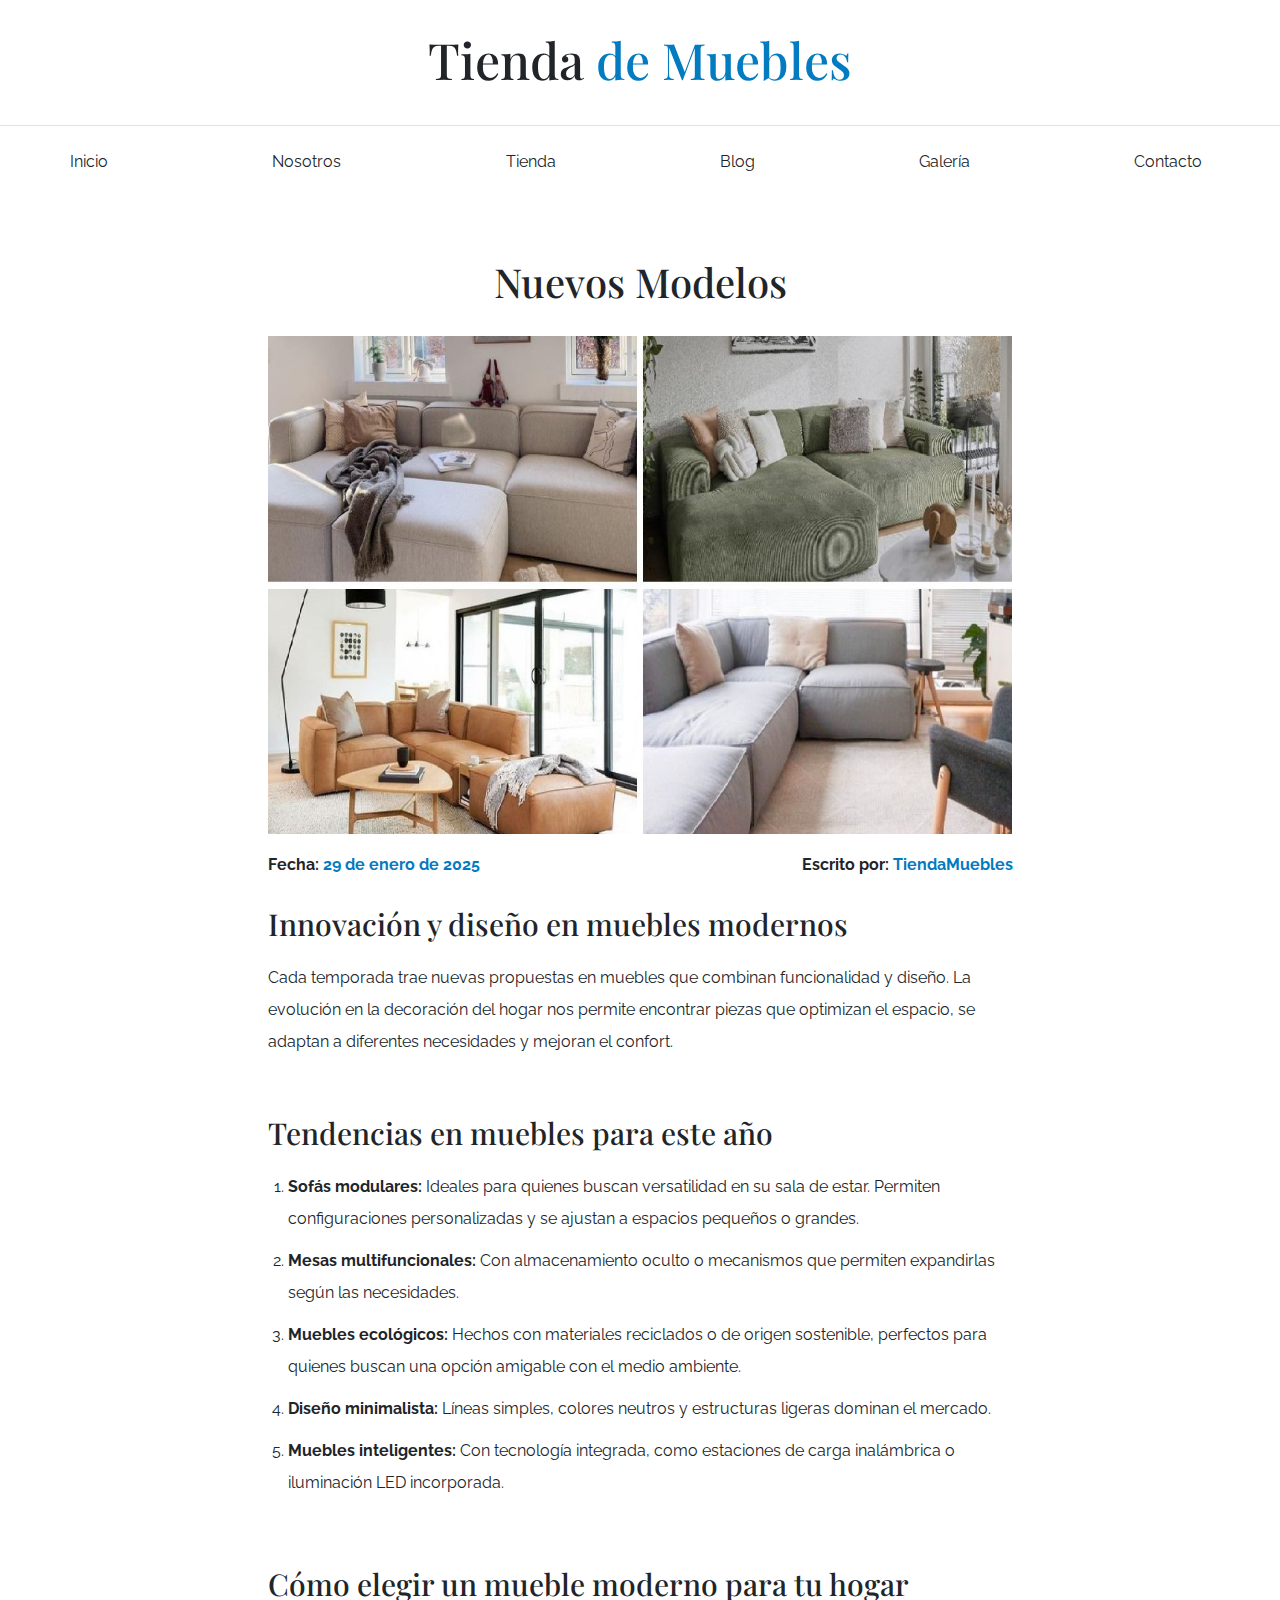
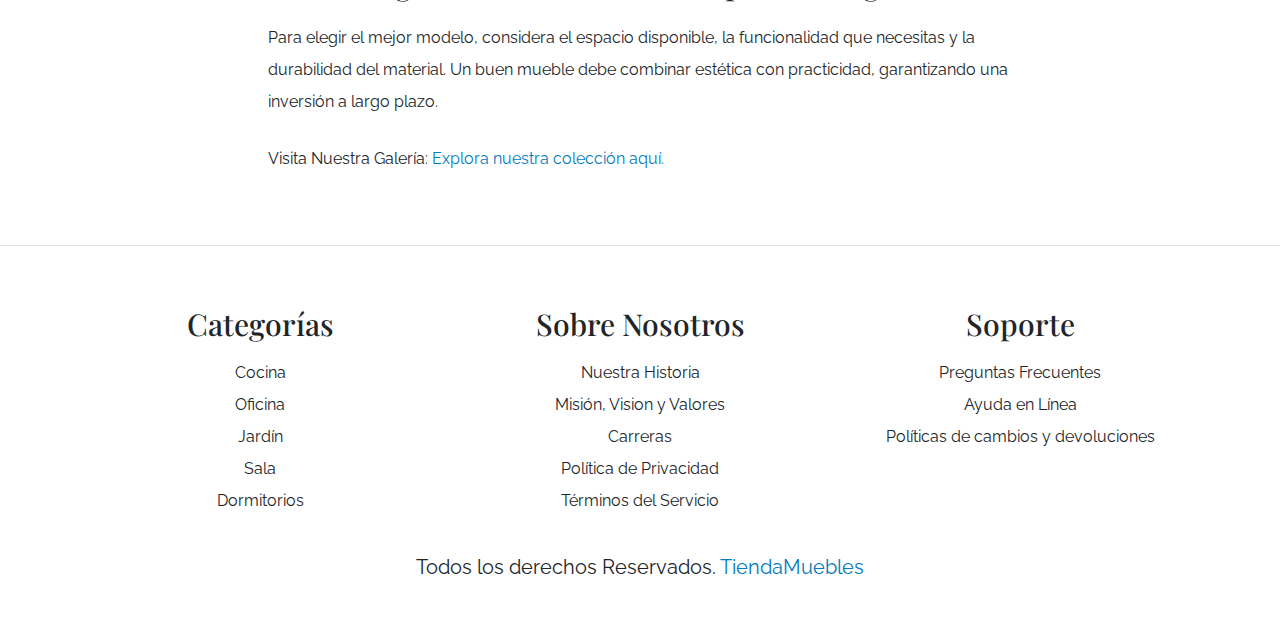
<file: src/main/resources/static/blog/nuevos_modelos.html>
<!doctype html>
<html lang="en">

<head>
    <meta charset="utf-8">
    <meta name="viewport" content="width=device-width, initial-scale=1">
    <title>Ecommerce - Blog</title>

    <link rel="preconnect" href="https://fonts.googleapis.com">
    <link rel="preconnect" href="https://fonts.gstatic.com" crossorigin>
    <link
            href="https://fonts.googleapis.com/css2?family=Playfair+Display:wght@700&family=Raleway:wght@400;700;900&display=swap"
            rel="stylesheet">

    <link href="https://cdn.jsdelivr.net/npm/bootstrap@5.3.3/dist/css/bootstrap.min.css" rel="stylesheet"
          integrity="sha384-QWTKZyjpPEjISv5WaRU9OFeRpok6YctnYmDr5pNlyT2bRjXh0JMhjY6hW+ALEwIH" crossorigin="anonymous">

    <link rel="stylesheet" href="../css/app.css">
</head>

<body>
<header class="py-5">
    <h1 class="text-center">Tienda<span class="text-primary"> de Muebles</span>
    </h1>
</header>

<div class="border-top py-4">
    <div class="navbar navbar-expand-lg container navbar-light ">
        <a class="navbar-brand nombre-sitio d-lg-none fs-2 fw-bold text-uppercase" href="index.html">
            Tienda de Muebles
        </a>
        <button class="navbar-toggler" type="button" data-bs-toggle="collapse" data-bs-target="#navegacion"> <span
                class="navbar-toggler-icon"></span></button>

        <div id="navegacion" class="collapse navbar-collapse">
            <nav class="navbar-nav container d-flex flex-md-row justify-content-md-between text-center">
                <a class="text-dark text-decoration-none" href="../index.html">Inicio</a>
                <a class="text-dark text-decoration-none" href="../nosotros.html">Nosotros</a>
                <a class="text-dark text-decoration-none" href="../tienda.html">Tienda</a>
                <a class="text-dark text-decoration-none" href="../blog.html">Blog</a>
                <a class="text-dark text-decoration-none" href="../galeria.html">Galería</a>
                <a class="text-dark text-decoration-none" href="../contacto.html">Contacto</a>
            </nav>
        </div>
    </div>
</div>


<main class="container-xl py-5">
    <h2 class="text-center my-5">Nuevos Modelos</h2>

    <div class="row justify-content-md-center">
        <article class="col-md-8">
            <img class="img-fluid" src="../img/blog/nuevos_modelos.jpg" alt="imagen blog">

            <div class="d-flex flex-column flex-md-row justify-content-md-between py-4">
                <p class="fw-bold">Fecha:
                    <span class="text-primary">29 de enero de 2025</span>
                </p>
                <p class="fw-bold">Escrito por:
                    <span class="text-primary">TiendaMuebles</span>
                </p>
            </div>

            <h3>Innovación y diseño en muebles modernos</h3>
            <p class="py-4">
                Cada temporada trae nuevas propuestas en muebles que combinan funcionalidad y diseño. La
                evolución en la decoración del hogar nos permite encontrar piezas que optimizan el espacio, se
                adaptan a diferentes necesidades y mejoran el confort.
            </p>
            <br>
            <h3>Tendencias en muebles para este año</h3>
            <ol class="py-4">
                <li>
                    <p>
                        <strong>Sofás modulares:</strong> Ideales para quienes buscan versatilidad en su sala de
                        estar. Permiten
                        configuraciones personalizadas y se ajustan a espacios pequeños o grandes.
                    </p>
                </li>
                <li>
                    <p>
                        <strong>Mesas multifuncionales:</strong> Con almacenamiento oculto o mecanismos que permiten
                        expandirlas
                        según las necesidades.
                    </p>
                </li>
                <li>
                    <p>
                        <strong>Muebles ecológicos:</strong> Hechos con materiales reciclados o de origen
                        sostenible, perfectos para
                        quienes buscan una opción amigable con el medio ambiente.
                    </p>
                </li>
                <li>
                    <p>
                        <strong>Diseño minimalista:</strong> Líneas simples, colores neutros y estructuras ligeras
                        dominan el
                        mercado.
                    </p>
                </li>
                <li>
                    <p>
                        <strong>Muebles inteligentes:</strong> Con tecnología integrada, como estaciones de carga
                        inalámbrica o
                        iluminación LED incorporada.
                    </p>
                </li>
            </ol>
            <br>
            <h3>Cómo elegir un mueble moderno para tu hogar</h3>
            <p class="py-4">
                Para elegir el mejor modelo, considera el espacio disponible, la funcionalidad que necesitas y la
                durabilidad del material. Un buen mueble debe combinar estética con practicidad, garantizando una
                inversión a largo plazo.
            </p>
            <p>
                Visita Nuestra Galería: <a class=" subrayado text-primary text-decoration-none"
                                           href="../galeria.html">Explora nuestra colección aquí.</a>
            </p>
        </article>

    </div>
</main>

<footer class="py-5 mt-5 border-top">
    <div class="container-xl mt-5">
        <div class="row">
            <div class="col-md-4 mb-4 mb-md-0 ter text-center">
                <h3 class="mb-4">Categorías</h3>
                <nav class="d-flex flex-column">
                    <a class="text-dark text-decoration-none" href="../galeria.html#cocina">Cocina</a>
                    <a class="text-dark text-decoration-none" href="../galeria.html#oficina">Oficina</a>
                    <a class="text-dark text-decoration-none" href="../galeria.html#jardin">Jardín</a>
                    <a class="text-dark text-decoration-none" href="../galeria.html#sala">Sala</a>
                    <a class="text-dark text-decoration-none" href="../galeria.html#dormitorio">Dormitorios</a>
                </nav>
            </div>
            <div class="col-md-4 mb-4 mb-md-0 ter text-center">
                <h3 class="mb-4">Sobre Nosotros</h3>
                <nav class="d-flex flex-column">
                    <a class="text-dark text-decoration-none" href="../nosotros.html#historia">Nuestra Historia</a>
                    <a class="text-dark text-decoration-none" href="../nosotros.html#mision">Misión, Vision y
                        Valores</a>
                    <a class="text-dark text-decoration-none" href="../nosotros.html#carrera">Carreras</a>
                    <a class="text-dark text-decoration-none" href="../nosotros.html#politica">Política de
                        Privacidad</a>
                    <a class="text-dark text-decoration-none" href="../nosotros.html#servicio">Términos del
                        Servicio</a>
                </nav>
            </div>
            <div class="col-md-4 mb-4 mb-md-0 ter text-center">
                <h3 class="mb-4">Soporte</h3>
                <nav class="d-flex flex-column">
                    <a class="text-dark text-decoration-none" href="../contacto.html#preguntas">Preguntas
                        Frecuentes</a>
                    <a class="text-dark text-decoration-none" href="../contacto.html#ayuda">Ayuda en Línea</a>
                    <a class="text-dark text-decoration-none" href="../contacto.html#politicas">Políticas de cambios
                        y
                        devoluciones</a>
                </nav>
            </div>
        </div>
        <p class=" mt-5 text-center fs-2">Todos los derechos Reservados.<span class="text-primary">
                    TiendaMuebles</span>
        </p>
    </div>
</footer>


<script src="https://cdn.jsdelivr.net/npm/bootstrap@5.3.3/dist/js/bootstrap.min.js"
        integrity="sha384-0pUGZvbkm6XF6gxjEnlmuGrJXVbNuzT9qBBavbLwCsOGabYfZo0T0to5eqruptLy"
        crossorigin="anonymous"></script>
</body>

</html>
</file>
<file: src/main/resources/static/css/app.css>
:root {
    --bs-blue: #037BC0;
    --bs-green: #258d10fd;
}

html {
    font-size: 62.5%;
    /* 1 rem = 10px **/
}

body {
    font-family: 'Raleway', sans-serif;
    font-size: 1.6rem;
    line-height: 2;
}

h1,
h2,
h3 {
    font-family: 'Playfair Display', serif;
}

h1 {
    font-size: 3.8rem;
}

@media (min-width: 768px) {
    h1 {
        font-size: 5rem;
    }
}

h2 {
    font-size: 3.2rem;
}

@media (min-width: 768px) {
    h2 {
        font-size: 4rem;
    }
}

h3 {
    font-size: 2.4rem;
}

@media (min-width: 768px) {
    h3 {
        font-size: 3rem;
    }
}

/** Reescribir colores */
.text-primary,
.nombre-sitio {
    color: var(--bs-blue) !important;
}

.btn-success {
    background-color: var(--bs-green) !important;

}

.bg-primary,
.btn-primary {
    background-color: var(--bs-blue) !important;
}


/* Carusel para la imagenes principales */
.main {
    min-height: 100vh;
    padding: 0;
    margin: 0;
    background-size: cover;
    background-position: center;
    overflow: hidden;
    width: 100vw;
}

.carrusel-container {
    width: 100%;
    margin: 0 auto;
    display: flex;
    justify-content: center;
}

.offcanvas {
    width: 40% !important;
}

.boton-carrito {
    position: fixed;
    top: 20px;
    right: 20px;
    width: 60px;
    height: 60px;
    border-radius: 50%;
    display: flex;
    align-items: center;
    justify-content: center;
    font-size: 24px;
    box-shadow: 2px 2px 10px rgba(0, 0, 0, 0.2);
    z-index: 1050;
}


.carousel-item img {
    height: 76vh;
    /* Cambios: 85rem o 300px */
    object-fit: cover;
    object-position: center;
    width: 100%;
}


/* Punto rojo de notificación */
.notificacion {
    position: absolute;
    top: 8px;
    right: 8px;
    width: 12px;
    height: 12px;
    background-color: red;
    border-radius: 50%;
    display: none;
    /* Se oculta por defecto */
}

.reservado {
    color: #A2D530;
    /* Verde claro similar al de la imagen */
    font-style: italic;
    /* Mantiene la cursiva */
    font-weight: bold;
    /* Opcional: poner en negrita */
}

.resumen-titulo {
    font-size: 2.5rem;
    font-weight: bold;
    color: #333;
    text-transform: uppercase;
    letter-spacing: 2px;
    text-shadow: 2px 2px 5px rgba(0, 0, 0, 0.3);
}

/* END */

@media (min-width: 768px) {
    .hero {
        height: 55rem;
    }
}

/** Productos */
@media (min-width: 768px) {
    .producto img {
        height: 52rem;
        width: 100%;
        object-fit: cover;
    }
}

.categoria img {
    transition-property: transform;
    transition-duration: 300ms;
}

.categoria img:hover {
    transform: scale(1.2);
}

.galeria li:not(:last-of-type) {
    margin-bottom: 1rem;
}

.form-control {
    padding: 1rem;
    font-size: 1.6rem;
}

#btn-politicas {
    font-size: 2rem;
    /* Tamaño de la letra más grande */
    padding: 1rem 2rem;
    /* Ajusta el espacio interno del botón */
    text-align: center;
    /* Asegura el texto centrado */
}

/*enlace subrayado cuando el usuario acerque el cursor y vuelva ala normalidad cuando se aleje enn el Blog*/
.subrayado:hover {
    text-decoration: underline !important;
}


/*Botones de compra*/
.boton {
    display: block;
    /* Hace que el botón ocupe todo el ancho disponible */
    width: 80%;
    /* Ajusta el ancho del botón */
    margin: 0 auto;
    /* Centra horizontalmente */
    padding: 12px 20px;
    /* Agrega espacio interno */
    font-size: 1.2rem;
    /* Aumenta el tamaño del texto */
    border-radius: 8px;
    /* Bordes redondeados para mejor estética */
    text-align: center;
}


/* Estilo del botón grande */
.grupo-btn-grande {
    font-size: 2rem;
    /* Aumenta tamaño del texto */
    padding: 1.5rem 4rem;
    /* Más grande aún */
    border-radius: 1rem;
    font-weight: bold;
}

/* Estilo del contenido del modal */
.grupo-texto-grande {
    font-size: 2rem;
    /* Más grande aún */
    line-height: 1.9;
}

/* Modal más grande aún si lo deseas */
@media (min-width: 768px) {
    #modalGrupo .modal-dialog {
        max-width: 600px;
    }
}

/* ==== LOGIN & REGISTER FORM STYLES ==== */
.form-auth-container {
    max-width: 400px;
    margin: 40px auto;
    background: #fff;
    border-radius: 12px;
    box-shadow: 0 4px 24px rgba(0, 0, 0, 0.08);
    padding: 32px 28px 24px 28px;
    display: flex;
    flex-direction: column;
    align-items: center;
}

.form-auth-container h2 {
    margin-bottom: 24px;
    color: var(--bs-blue);
    font-weight: bold;
}

.form-auth-container label {
    display: block;
    margin-bottom: 6px;
    color: #333;
    font-weight: 500;
}

.form-auth-container input[type="text"],
.form-auth-container input[type="email"],
.form-auth-container input[type="password"] {
    width: 100%;
    padding: 10px 12px;
    margin-bottom: 18px;
    border: 1px solid #ccc;
    border-radius: 6px;
    font-size: 1.5rem;
    background: #f8f9fa;
    transition: border-color 0.2s;
}

.form-auth-container input:focus {
    border-color: var(--bs-blue);
    outline: none;
}

.form-auth-container button[type="submit"] {
    width: 100%;
    padding: 12px;
    background: var(--bs-blue);
    color: #fff;
    border: none;
    border-radius: 6px;
    font-size: 1.6rem;
    font-weight: bold;
    cursor: pointer;
    transition: background 0.2s;
    margin-top: 8px;
}

.form-auth-container button[type="submit"]:hover {
    background: #025a91;
}

.form-auth-container p {
    margin-top: 18px;
    font-size: 1.4rem;
}

.form-auth-container a {
    color: var(--bs-blue);
    text-decoration: underline;
}

.form-auth-container .error {
    color: #d9534f;
    background: #ffeaea;
    border: 1px solid #f5c2c7;
    padding: 8px 12px;
    border-radius: 5px;
    margin-bottom: 12px;
    width: 100%;
    text-align: center;
}

.form-auth-container .success {
    color: #258d10fd;
    background: #eaffea;
    border: 1px solid #b6e2b6;
    padding: 8px 12px;
    border-radius: 5px;
    margin-bottom: 12px;
    width: 100%;
    text-align: center;
}
</file>
